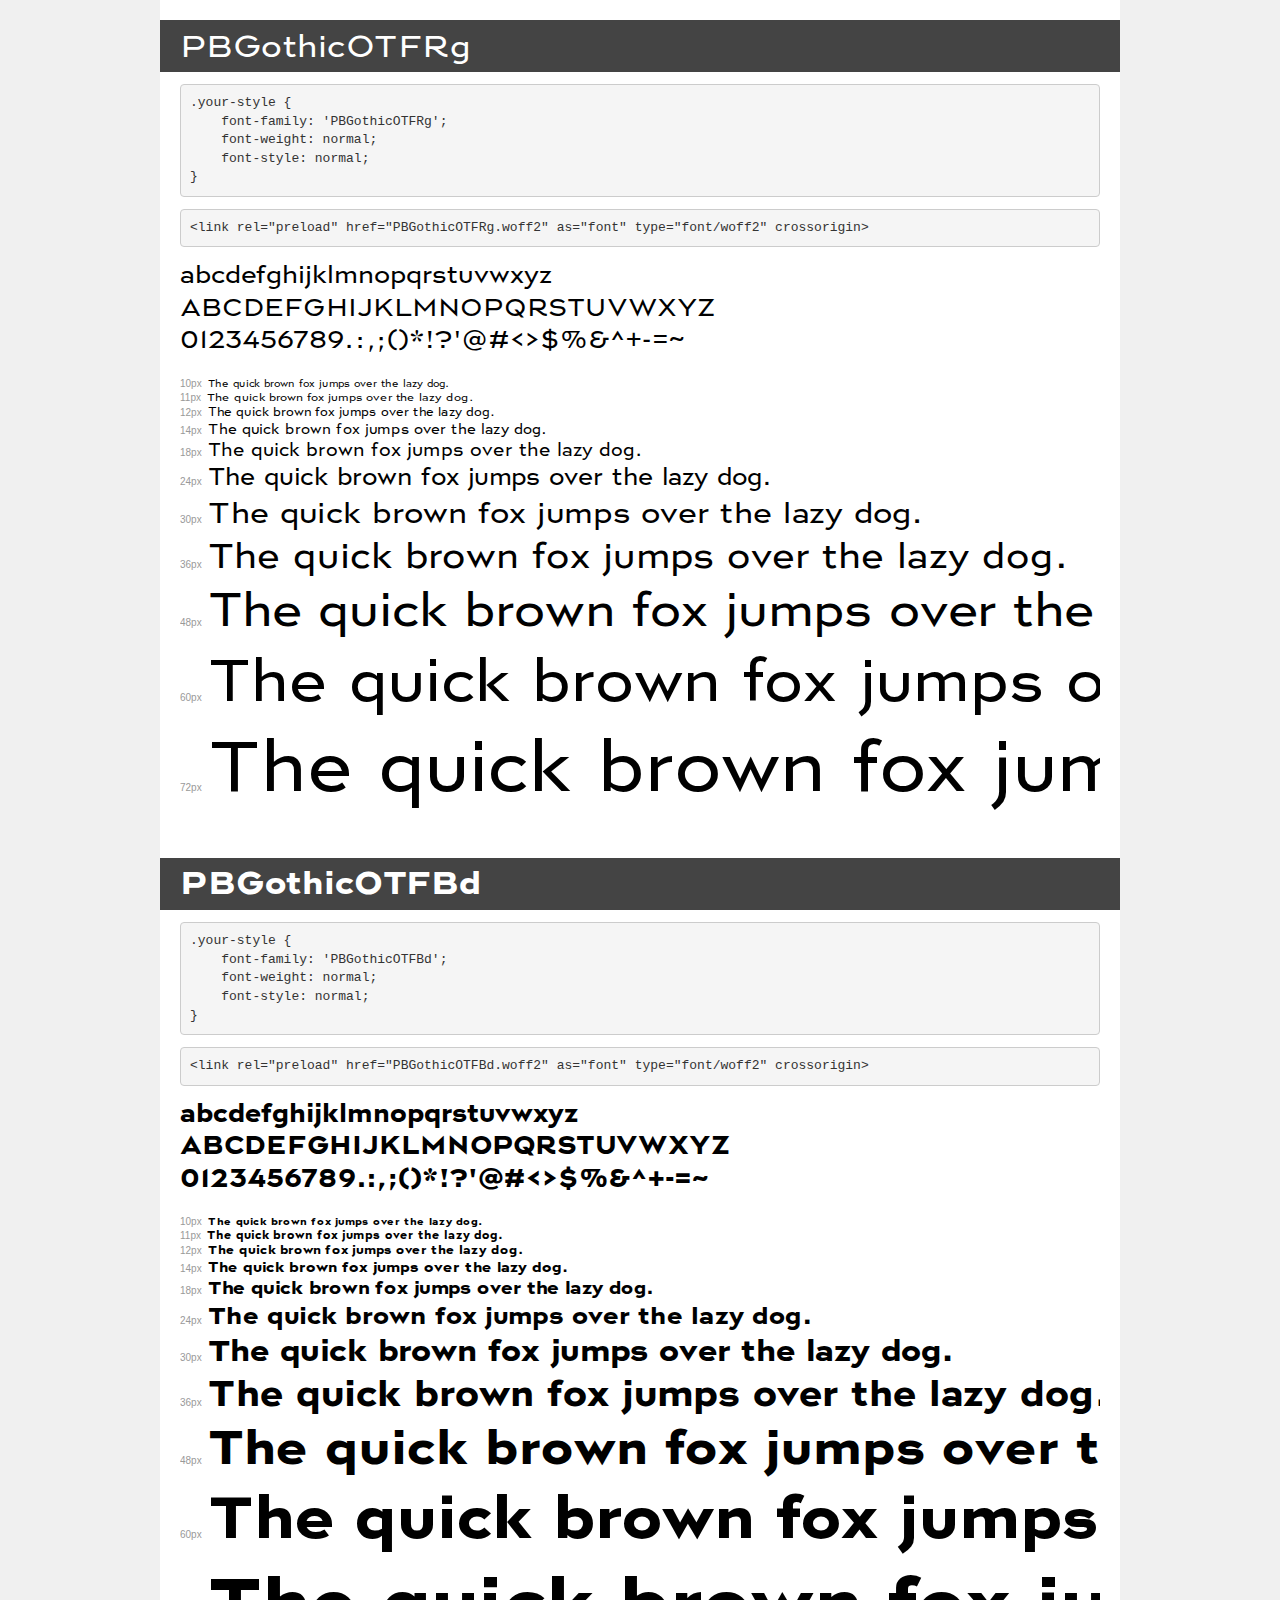
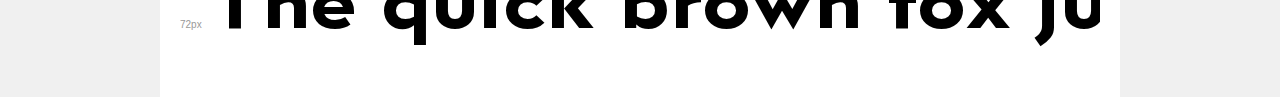
<file: fonts/demo.html>
<!DOCTYPE html>
<html lang="en">
<head>
    <meta charset="utf-8">
    <meta http-equiv="X-UA-Compatible" content="IE=edge">
    <meta name="viewport" content="width=device-width, initial-scale=1">
    <meta name="robots" content="noindex, noarchive">
    <meta name="format-detection" content="telephone=no">
    <title>Transfonter demo</title>
    <link href="stylesheet.css" rel="stylesheet">
    <style>
        /*
        http://meyerweb.com/eric/tools/css/reset/
        v2.0 | 20110126
        License: none (public domain)
        */
        html, body, div, span, applet, object, iframe,
        h1, h2, h3, h4, h5, h6, p, blockquote, pre,
        a, abbr, acronym, address, big, cite, code,
        del, dfn, em, img, ins, kbd, q, s, samp,
        small, strike, strong, sub, sup, tt, var,
        b, u, i, center,
        dl, dt, dd, ol, ul, li,
        fieldset, form, label, legend,
        table, caption, tbody, tfoot, thead, tr, th, td,
        article, aside, canvas, details, embed,
        figure, figcaption, footer, header, hgroup,
        menu, nav, output, ruby, section, summary,
        time, mark, audio, video {
            margin: 0;
            padding: 0;
            border: 0;
            font-size: 100%;
            font: inherit;
            vertical-align: baseline;
        }
        /* HTML5 display-role reset for older browsers */
        article, aside, details, figcaption, figure,
        footer, header, hgroup, menu, nav, section {
            display: block;
        }
        body {
            line-height: 1;
        }
        ol, ul {
            list-style: none;
        }
        blockquote, q {
            quotes: none;
        }
        blockquote:before, blockquote:after,
        q:before, q:after {
            content: '';
            content: none;
        }
        table {
            border-collapse: collapse;
            border-spacing: 0;
        }
        /* demo styles */
        body {
            background: #f0f0f0;
            color: #000;
        }
        .page {
            background: #fff;
            width: 920px;
            margin: 0 auto;
            padding: 20px 20px 0 20px;
            overflow: hidden;
        }
        .font-container {
            overflow-x: auto;
            overflow-y: hidden;
            margin-bottom: 40px;
            line-height: 1.3;
            white-space: nowrap;
            padding-bottom: 5px;
        }
        h1 {
            position: relative;
            background: #444;
            font-size: 32px;
            color: #fff;
            padding: 10px 20px;
            margin: 0 -20px 12px -20px;
        }
        .letters {
            font-size: 25px;
            margin-bottom: 20px;
        }
        .s10:before {
            content: '10px';
        }
        .s11:before {
            content: '11px';
        }
        .s12:before {
            content: '12px';
        }
        .s14:before {
            content: '14px';
        }
        .s18:before {
            content: '18px';
        }
        .s24:before {
            content: '24px';
        }
        .s30:before {
            content: '30px';
        }
        .s36:before {
            content: '36px';
        }
        .s48:before {
            content: '48px';
        }
        .s60:before {
            content: '60px';
        }
        .s72:before {
            content: '72px';
        }
        .s10:before, .s11:before, .s12:before, .s14:before,
        .s18:before, .s24:before, .s30:before, .s36:before,
        .s48:before, .s60:before, .s72:before {
            font-family: Arial, sans-serif;
            font-size: 10px;
            font-weight: normal;
            font-style: normal;
            color: #999;
            padding-right: 6px;
        }
        pre {
            display: block;
            padding: 9px;
            margin: 0 0 12px;
            font-family: Monaco, Menlo, Consolas, "Courier New", monospace;
            font-size: 13px;
            line-height: 1.428571429;
            color: #333;
            font-weight: normal;
            font-style: normal;
            background-color: #f5f5f5;
            border: 1px solid #ccc;
            overflow-x: auto;
            border-radius: 4px;
        }
        /* responsive */
        @media (max-width: 959px) {
            .page {
                width: auto;
                margin: 0;
            }
        }
    </style>
</head>
<body>
<div class="page">
    <div class="demo">
        <h1 style="font-family: 'PBGothicOTFRg'; font-weight: normal; font-style: normal;">PBGothicOTFRg</h1>
        <pre title="Usage">.your-style {
    font-family: 'PBGothicOTFRg';
    font-weight: normal;
    font-style: normal;
}</pre>
        <pre title="Preload (optional)">
&lt;link rel=&quot;preload&quot; href=&quot;PBGothicOTFRg.woff2&quot; as=&quot;font&quot; type=&quot;font/woff2&quot; crossorigin&gt;</pre>
        <div class="font-container" style="font-family: 'PBGothicOTFRg'; font-weight: normal; font-style: normal;">
            <p class="letters">
                abcdefghijklmnopqrstuvwxyz<br>
ABCDEFGHIJKLMNOPQRSTUVWXYZ<br>
                0123456789.:,;()*!?'@#&lt;&gt;$%&^+-=~
            </p>
            <p class="s10" style="font-size: 10px;">The quick brown fox jumps over the lazy dog.</p>
            <p class="s11" style="font-size: 11px;">The quick brown fox jumps over the lazy dog.</p>
            <p class="s12" style="font-size: 12px;">The quick brown fox jumps over the lazy dog.</p>
            <p class="s14" style="font-size: 14px;">The quick brown fox jumps over the lazy dog.</p>
            <p class="s18" style="font-size: 18px;">The quick brown fox jumps over the lazy dog.</p>
            <p class="s24" style="font-size: 24px;">The quick brown fox jumps over the lazy dog.</p>
            <p class="s30" style="font-size: 30px;">The quick brown fox jumps over the lazy dog.</p>
            <p class="s36" style="font-size: 36px;">The quick brown fox jumps over the lazy dog.</p>
            <p class="s48" style="font-size: 48px;">The quick brown fox jumps over the lazy dog.</p>
            <p class="s60" style="font-size: 60px;">The quick brown fox jumps over the lazy dog.</p>
            <p class="s72" style="font-size: 72px;">The quick brown fox jumps over the lazy dog.</p>
        </div>
    </div>

    <div class="demo">
        <h1 style="font-family: 'PBGothicOTFBd'; font-weight: normal; font-style: normal;">PBGothicOTFBd</h1>
        <pre title="Usage">.your-style {
    font-family: 'PBGothicOTFBd';
    font-weight: normal;
    font-style: normal;
}</pre>
        <pre title="Preload (optional)">
&lt;link rel=&quot;preload&quot; href=&quot;PBGothicOTFBd.woff2&quot; as=&quot;font&quot; type=&quot;font/woff2&quot; crossorigin&gt;</pre>
        <div class="font-container" style="font-family: 'PBGothicOTFBd'; font-weight: normal; font-style: normal;">
            <p class="letters">
                abcdefghijklmnopqrstuvwxyz<br>
ABCDEFGHIJKLMNOPQRSTUVWXYZ<br>
                0123456789.:,;()*!?'@#&lt;&gt;$%&^+-=~
            </p>
            <p class="s10" style="font-size: 10px;">The quick brown fox jumps over the lazy dog.</p>
            <p class="s11" style="font-size: 11px;">The quick brown fox jumps over the lazy dog.</p>
            <p class="s12" style="font-size: 12px;">The quick brown fox jumps over the lazy dog.</p>
            <p class="s14" style="font-size: 14px;">The quick brown fox jumps over the lazy dog.</p>
            <p class="s18" style="font-size: 18px;">The quick brown fox jumps over the lazy dog.</p>
            <p class="s24" style="font-size: 24px;">The quick brown fox jumps over the lazy dog.</p>
            <p class="s30" style="font-size: 30px;">The quick brown fox jumps over the lazy dog.</p>
            <p class="s36" style="font-size: 36px;">The quick brown fox jumps over the lazy dog.</p>
            <p class="s48" style="font-size: 48px;">The quick brown fox jumps over the lazy dog.</p>
            <p class="s60" style="font-size: 60px;">The quick brown fox jumps over the lazy dog.</p>
            <p class="s72" style="font-size: 72px;">The quick brown fox jumps over the lazy dog.</p>
        </div>
    </div>

</div>
</body>
</html>
</file>
<file: fonts/stylesheet.css>
@font-face {
    font-family: 'PBGothicOTFRg';
    src: url('PBGothicOTFRg.eot');
    src: url('PBGothicOTFRg.eot?#iefix') format('embedded-opentype'),
        url('PBGothicOTFRg.woff2') format('woff2'),
        url('PBGothicOTFRg.woff') format('woff'),
        url('PBGothicOTFRg.ttf') format('truetype'),
        url('PBGothicOTFRg.svg#PBGothicOTFRg') format('svg');
    font-weight: normal;
    font-style: normal;
    font-display: swap;
}

@font-face {
    font-family: 'PBGothicOTFBd';
    src: url('PBGothicOTFBd.eot');
    src: url('PBGothicOTFBd.eot?#iefix') format('embedded-opentype'),
        url('PBGothicOTFBd.woff2') format('woff2'),
        url('PBGothicOTFBd.woff') format('woff'),
        url('PBGothicOTFBd.ttf') format('truetype'),
        url('PBGothicOTFBd.svg#PBGothicOTFBd') format('svg');
    font-weight: normal;
    font-style: normal;
    font-display: swap;
}
</file>
